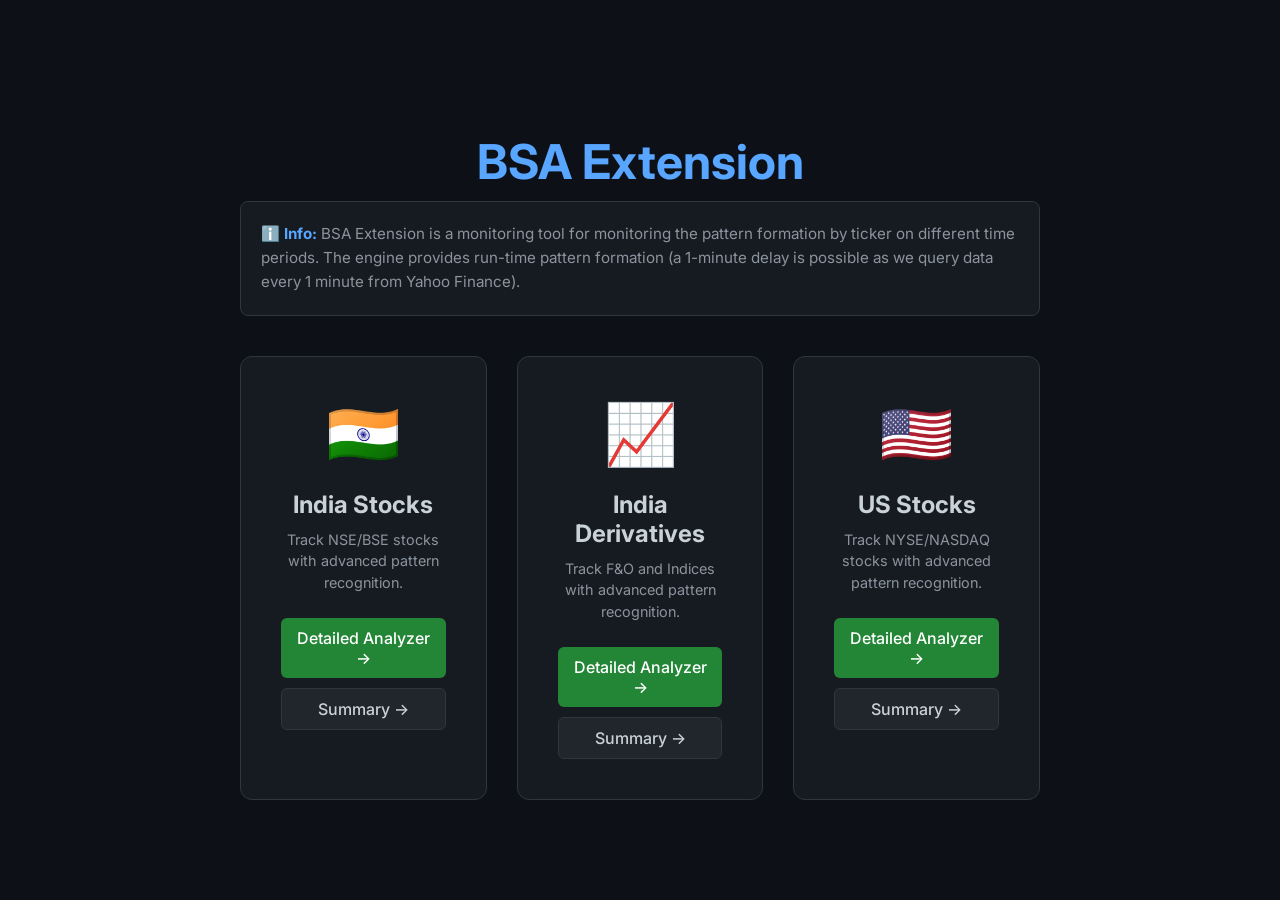
<file: public/index.html>
<!DOCTYPE html>
<html lang="en">
<head>
    <meta charset="UTF-8">
    <meta name="viewport" content="width=device-width, initial-scale=1.0">
    <title>BSA Extension - Regional Portal</title>
    <link href="https://fonts.googleapis.com/css2?family=Inter:wght@400;500;600;700&display=swap" rel="stylesheet">
    <style>
        body {
            font-family: 'Inter', sans-serif;
            background-color: #0d1117;
            color: #c9d1d9;
            margin: 0;
            display: flex;
            align-items: center;
            justify-content: center;
            min-height: 100vh;
        }

        .container {
            text-align: center;
            max-width: 800px;
            padding: 40px;
        }

        h1 {
            color: #58a6ff;
            font-size: 3em;
            margin-bottom: 10px;
        }

        p.subtitle {
            font-size: 1.2em;
            color: #8b949e;
            margin-bottom: 50px;
        }

        .cards {
            display: flex;
            gap: 30px;
            justify-content: center;
        }

        .card {
            background-color: #161b22;
            border: 1px solid #30363d;
            border-radius: 12px;
            padding: 40px;
            width: 300px;
            text-decoration: none;
            color: inherit;
            transition: transform 0.2s, border-color 0.2s, box-shadow 0.2s;
            display: flex;
            flex-direction: column;
            align-items: center;
        }

        .card:hover {
            transform: translateY(-5px);
            border-color: #58a6ff;
            box-shadow: 0 10px 20px rgba(0, 0, 0, 0.5);
        }

        .card-icon {
            font-size: 60px;
            margin-bottom: 20px;
        }

        .card h2 {
            margin: 0 0 10px 0;
            color: #c9d1d9;
        }

        .card p {
            color: #8b949e;
            font-size: 0.9em;
            margin: 0;
            line-height: 1.5;
        }
    </style>
</head>
<body>
    <div class="container">
        <h1>BSA Extension</h1>
        <div style="background-color: #161b22; border: 1px solid #30363d; border-radius: 8px; padding: 20px; margin-bottom: 40px; text-align: left; color: #8b949e; font-size: 0.95em; line-height: 1.6;">
            <strong style="color: #58a6ff;">ℹ️ Info:</strong> BSA Extension is a monitoring tool for monitoring the pattern formation by ticker on different time periods. The engine provides run-time pattern formation (a 1-minute delay is possible as we query data every 1 minute from Yahoo Finance).
        </div>
        
        <div class="cards">
            <div class="card">
                <div class="card-icon">🇮🇳</div>
                <h2>India Stocks</h2>
                <p>Track NSE/BSE stocks with advanced pattern recognition.</p>
                <div style="margin-top: 25px; display: flex; flex-direction: column; gap: 10px; width: 100%;">
                    <a href="/app.html?region=india" class="btn" style="background: #238636; color: white; padding: 10px; border-radius: 6px; text-decoration: none; font-weight: 500;">Detailed Analyzer &rarr;</a>
                    <a href="/summary.html?region=india" class="btn" style="background: #21262d; border: 1px solid #30363d; color: #c9d1d9; padding: 10px; border-radius: 6px; text-decoration: none; font-weight: 500;">Summary &rarr;</a>
                </div>
            </div>
            
            <div class="card">
                <div class="card-icon">📈</div>
                <h2>India Derivatives</h2>
                <p>Track F&O and Indices with advanced pattern recognition.</p>
                <div style="margin-top: 25px; display: flex; flex-direction: column; gap: 10px; width: 100%;">
                    <a href="/app.html?region=india_deriv" class="btn" style="background: #238636; color: white; padding: 10px; border-radius: 6px; text-decoration: none; font-weight: 500;">Detailed Analyzer &rarr;</a>
                    <a href="/summary.html?region=india_deriv" class="btn" style="background: #21262d; border: 1px solid #30363d; color: #c9d1d9; padding: 10px; border-radius: 6px; text-decoration: none; font-weight: 500;">Summary &rarr;</a>
                </div>
            </div>
            
            <div class="card">
                <div class="card-icon">🇺🇸</div>
                <h2>US Stocks</h2>
                <p>Track NYSE/NASDAQ stocks with advanced pattern recognition.</p>
                <div style="margin-top: 25px; display: flex; flex-direction: column; gap: 10px; width: 100%;">
                    <a href="/app.html?region=us" class="btn" style="background: #238636; color: white; padding: 10px; border-radius: 6px; text-decoration: none; font-weight: 500;">Detailed Analyzer &rarr;</a>
                    <a href="/summary.html?region=us" class="btn" style="background: #21262d; border: 1px solid #30363d; color: #c9d1d9; padding: 10px; border-radius: 6px; text-decoration: none; font-weight: 500;">Summary &rarr;</a>
                </div>
            </div>
        </div>
    </div>
</body>
</html>
</file>
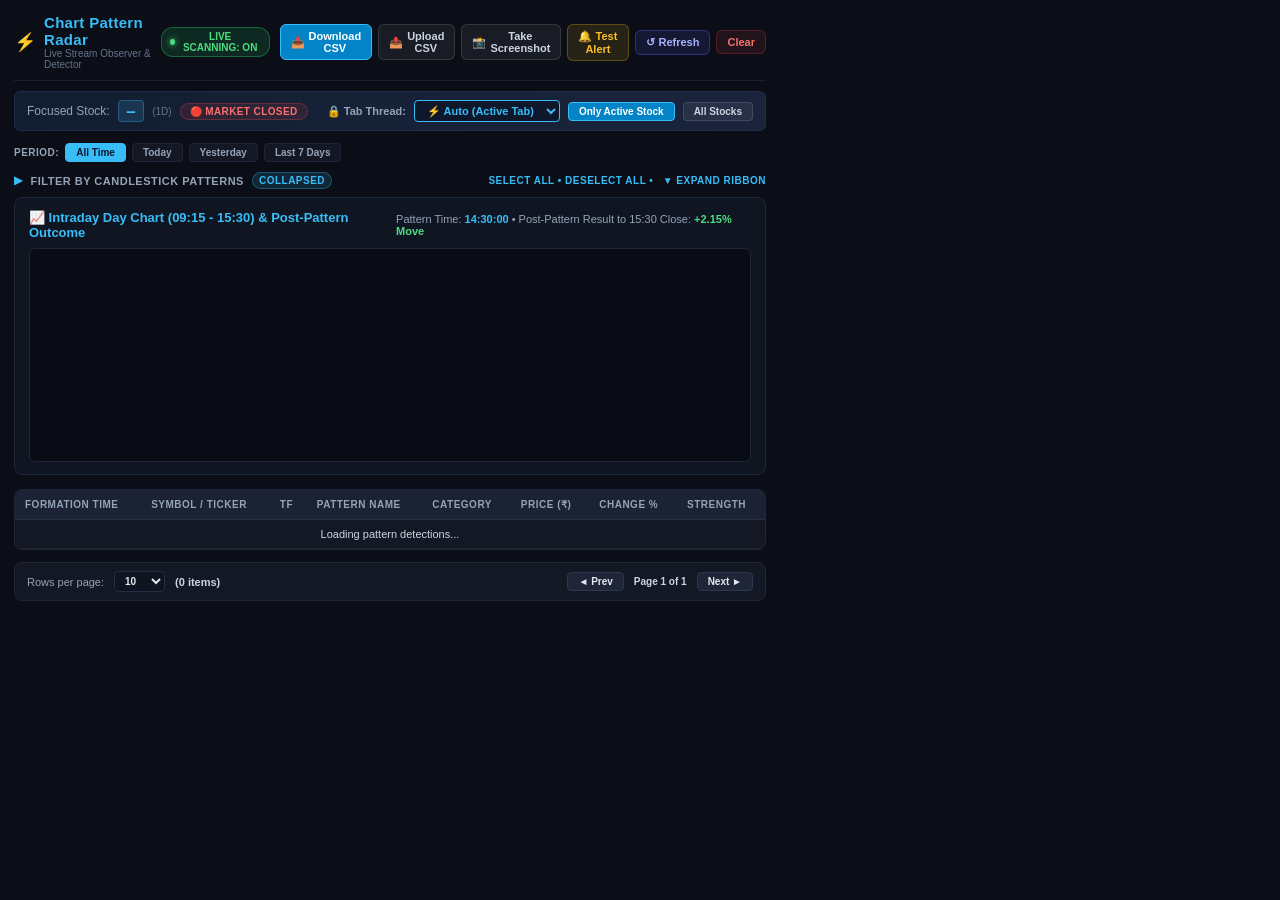
<file: popup.html>
<!DOCTYPE html>
<html lang="en">
<head>
  <meta charset="UTF-8">
  <title>Chart Pattern Radar & Observer</title>
  <style>
    * { box-sizing: border-box; margin: 0; padding: 0; }
    body {
      width: 780px;
      min-height: 620px;
      font-family: -apple-system, BlinkMacSystemFont, "Segoe UI", Roboto, sans-serif;
      background-color: #0b0e17;
      color: #e2e8f0;
      padding: 14px;
      user-select: none;
    }

    /* Header */
    .header {
      display: flex;
      align-items: center;
      justify-content: space-between;
      border-bottom: 1px solid rgba(255, 255, 255, 0.08);
      padding-bottom: 10px;
      margin-bottom: 10px;
    }
    .brand {
      display: flex;
      align-items: center;
      gap: 8px;
    }
    .brand-title {
      font-size: 15px;
      font-weight: 800;
      color: #38bdf8;
      letter-spacing: 0.3px;
    }
    .status-badge {
      font-size: 10px;
      font-weight: 800;
      padding: 3px 8px;
      border-radius: 12px;
      background: rgba(34, 197, 94, 0.15);
      color: #4ade80;
      border: 1px solid rgba(34, 197, 94, 0.3);
      display: flex;
      align-items: center;
      gap: 5px;
    }
    .pulse-dot {
      width: 6px;
      height: 6px;
      border-radius: 50%;
      background: #4ade80;
      box-shadow: 0 0 6px #4ade80;
    }

    /* Active Stock Banner */
    .active-ticker-bar {
      background: linear-gradient(90deg, #131d31 0%, #1a253d 100%);
      border: 1px solid #202d48;
      border-radius: 6px;
      padding: 8px 12px;
      margin-bottom: 12px;
      display: flex;
      align-items: center;
      justify-content: space-between;
    }
    .ticker-focus {
      display: flex;
      align-items: center;
      gap: 8px;
    }
    .ticker-symbol {
      font-size: 14px;
      font-weight: 900;
      color: #38bdf8;
      font-family: monospace;
      background: rgba(56, 189, 248, 0.15);
      padding: 2px 8px;
      border-radius: 4px;
      border: 1px solid rgba(56, 189, 248, 0.3);
    }
    .toggle-chip {
      background: rgba(255, 255, 255, 0.06);
      border: 1px solid rgba(255, 255, 255, 0.12);
      color: #cbd5e1;
      padding: 3px 10px;
      border-radius: 4px;
      font-size: 10px;
      font-weight: 700;
      cursor: pointer;
    }
    .toggle-chip.active {
      background: #0284c7;
      color: #ffffff;
      border-color: #38bdf8;
    }

    /* Market Status Badge */
    .market-badge {
      display: inline-flex;
      align-items: center;
      padding: 2px 9px;
      border-radius: 20px;
      font-size: 10px;
      font-weight: 800;
      letter-spacing: 0.04em;
      white-space: nowrap;
      border: 1px solid transparent;
    }
    .market-live {
      background: rgba(34, 197, 94, 0.15);
      color: #4ade80;
      border-color: rgba(34, 197, 94, 0.35);
      animation: pulse-live 2s ease-in-out infinite;
    }
    .market-closed {
      background: rgba(239, 68, 68, 0.12);
      color: #f87171;
      border-color: rgba(239, 68, 68, 0.28);
    }
    @keyframes pulse-live {
      0%, 100% { opacity: 1; }
      50%       { opacity: 0.65; }
    }

    /* Actions Toolbar */
    .header-actions {
      display: flex;
      align-items: center;
      gap: 6px;
    }
    .btn {
      background: rgba(255, 255, 255, 0.06);
      border: 1px solid rgba(255, 255, 255, 0.12);
      color: #cbd5e1;
      padding: 5px 10px;
      border-radius: 6px;
      font-size: 11px;
      font-weight: 700;
      cursor: pointer;
      display: inline-flex;
      align-items: center;
      gap: 4px;
      transition: all 0.15s ease;
    }
    .btn:hover {
      background: rgba(255, 255, 255, 0.12);
      color: #f8fafc;
    }
    .btn-primary { background: #0284c7; color: #ffffff; border-color: #38bdf8; }
    .btn-danger  { background: rgba(239, 68, 68, 0.1); color: #f87171; border-color: rgba(239, 68, 68, 0.25); }
    .btn-notify  { background: rgba(234, 179, 8, 0.12); color: #fbbf24; border-color: rgba(234, 179, 8, 0.30); }
    .btn-notify:hover { background: rgba(234, 179, 8, 0.22); border-color: #fbbf24; }
    .btn-refresh {
      background: rgba(99, 102, 241, 0.12);
      color: #a5b4fc;
      border-color: rgba(99, 102, 241, 0.35);
    }
    .btn-refresh:hover {
      background: rgba(99, 102, 241, 0.25);
      border-color: #818cf8;
      color: #e0e7ff;
    }
    .btn-refresh.spinning .refresh-icon {
      display: inline-block;
      animation: spin-ccw 0.8s linear infinite;
    }
    @keyframes spin-ccw {
      from { transform: rotate(0deg); }
      to   { transform: rotate(-360deg); }
    }

    /* Period Filter Controls */
    .period-toolbar {
      display: flex;
      align-items: center;
      gap: 6px;
      margin-bottom: 10px;
    }
    .period-label {
      font-size: 10px;
      font-weight: 800;
      color: #94a3b8;
      text-transform: uppercase;
      letter-spacing: 0.5px;
    }
    .period-btn {
      background: #141824;
      border: 1px solid #1e2638;
      color: #94a3b8;
      padding: 3px 10px;
      border-radius: 4px;
      font-size: 10px;
      font-weight: 700;
      cursor: pointer;
    }
    .period-btn.active {
      background: #38bdf8;
      color: #0f172a;
      border-color: #38bdf8;
    }

    /* Pattern Checkbox Grid */
    .section-title {
      font-size: 11px;
      font-weight: 700;
      color: #94a3b8;
      text-transform: uppercase;
      letter-spacing: 0.5px;
      margin-bottom: 8px;
      display: flex;
      justify-content: space-between;
      align-items: center;
    }
    .grid-actions {
      font-size: 10px;
      color: #38bdf8;
      cursor: pointer;
      font-weight: 600;
    }
    .grid-actions span:hover { text-decoration: underline; }

    .pattern-grid {
      display: grid;
      grid-template-columns: repeat(4, 1fr);
      gap: 8px;
      margin-bottom: 12px;
    }
    .pattern-card {
      background: #141824;
      border: 1px solid #1e2638;
      border-radius: 6px;
      padding: 7px 10px;
      display: flex;
      align-items: center;
      justify-content: space-between;
      cursor: pointer;
      transition: all 0.15s ease;
    }
    .pattern-card:hover {
      border-color: #38bdf8;
      background: #182032;
    }
    .pattern-card.active {
      border-color: #0284c7;
      background: rgba(2, 132, 199, 0.12);
      box-shadow: 0 0 0 1px #0284c7;
    }
    .pattern-left {
      display: flex;
      align-items: center;
      gap: 8px;
    }
    .pattern-checkbox {
      appearance: none;
      width: 14px;
      height: 14px;
      border: 1.5px solid #475569;
      border-radius: 3px;
      background: transparent;
      cursor: pointer;
      display: grid;
      place-content: center;
    }
    .pattern-checkbox:checked {
      background: #38bdf8;
      border-color: #38bdf8;
    }
    .pattern-checkbox:checked::before {
      content: "✓";
      color: #0f172a;
      font-size: 10px;
      font-weight: 900;
    }
    .pattern-label {
      font-size: 11px;
      font-weight: 700;
      color: #e2e8f0;
    }
    .count-badge {
      font-size: 10px;
      font-weight: 800;
      padding: 1px 7px;
      border-radius: 10px;
      min-width: 24px;
      text-align: center;
    }
    .count-neutral { background: rgba(234, 179, 8, 0.15); color: #eab308; border: 1px solid rgba(234, 179, 8, 0.3); }
    .count-bullish { background: rgba(34, 197, 94, 0.15); color: #4ade80; border: 1px solid rgba(34, 197, 94, 0.3); }
    .count-bearish { background: rgba(239, 68, 68, 0.15); color: #f87171; border: 1px solid rgba(239, 68, 68, 0.3); }

    /* Interactive Full Candlestick Chart Panel */
    .preview-drawer {
      background: #101522;
      border: 1px solid #1d273a;
      border-radius: 8px;
      padding: 12px 14px;
      margin-bottom: 14px;
      display: flex;
      flex-direction: column;
      gap: 8px;
    }
    .preview-header {
      display: flex;
      align-items: center;
      justify-content: space-between;
    }
    .preview-title {
      font-size: 13px;
      font-weight: 800;
      color: #38bdf8;
      display: flex;
      align-items: center;
      gap: 6px;
    }
    .preview-meta {
      font-size: 11px;
      color: #94a3b8;
    }
    .preview-canvas-wrapper {
      background: #090c14;
      border: 1px solid #1e2638;
      border-radius: 6px;
      padding: 6px;
      position: relative;
    }
    #chartCanvas {
      width: 100%;
      height: 200px;
      display: block;
    }

    /* Master Data Table */
    .table-container {
      background: #141824;
      border: 1px solid #1e2638;
      border-radius: 8px;
      overflow: hidden;
      margin-bottom: 12px;
    }
    .data-table {
      width: 100%;
      border-collapse: collapse;
      font-size: 11px;
      text-align: left;
    }
    .data-table th {
      background: #1b2234;
      color: #94a3b8;
      font-size: 10px;
      font-weight: 800;
      text-transform: uppercase;
      letter-spacing: 0.5px;
      padding: 9px 10px;
      border-bottom: 1px solid #242e44;
    }
    .data-table td {
      padding: 8px 10px;
      border-bottom: 1px solid rgba(255, 255, 255, 0.04);
      color: #cbd5e1;
      font-weight: 500;
      white-space: nowrap;
    }
    .data-table tr {
      cursor: pointer;
    }
    .data-table tr:hover {
      background: rgba(56, 189, 248, 0.06);
    }
    .data-table tr.selected-row {
      background: rgba(2, 132, 199, 0.15);
    }
    .cell-truncate {
      max-width: 140px;
      overflow: hidden;
      text-overflow: ellipsis;
      white-space: nowrap;
      color: #e2e8f0;
      font-weight: 600;
    }
    .badge-pill {
      font-size: 9px;
      font-weight: 800;
      padding: 2px 6px;
      border-radius: 4px;
      text-transform: uppercase;
    }
    .pill-bull { background: rgba(34, 197, 94, 0.2); color: #4ade80; border: 1px solid rgba(34, 197, 94, 0.3); }
    .pill-bear { background: rgba(239, 68, 68, 0.2); color: #f87171; border: 1px solid rgba(239, 68, 68, 0.3); }
    .pill-neut { background: rgba(234, 179, 8, 0.2); color: #facc15; border: 1px solid rgba(234, 179, 8, 0.3); }

    .num-mono { font-family: monospace; font-weight: 700; }
    .txt-green { color: #4ade80; }
    .txt-red { color: #f87171; }
    .txt-sky { color: #38bdf8; }

    /* Pagination Bar */
    .pagination-bar {
      display: flex;
      align-items: center;
      justify-content: space-between;
      background: #141824;
      border: 1px solid #1e2638;
      border-radius: 8px;
      padding: 8px 12px;
      font-size: 11px;
    }
    .pag-left {
      display: flex;
      align-items: center;
      gap: 10px;
      color: #94a3b8;
    }
    .pag-size-select {
      background: #0f1420;
      border: 1px solid #242e44;
      color: #e2e8f0;
      padding: 3px 6px;
      border-radius: 4px;
      font-size: 10px;
      font-weight: 700;
      outline: none;
    }
    .pag-controls {
      display: flex;
      align-items: center;
      gap: 6px;
    }
    .pag-btn {
      background: #1e2638;
      border: 1px solid #2d3850;
      color: #e2e8f0;
      padding: 3px 10px;
      border-radius: 4px;
      font-size: 10px;
      font-weight: 800;
      cursor: pointer;
    }
    .pag-btn:disabled { opacity: 0.4; cursor: not-allowed; }
    .pag-btn:not(:disabled):hover { background: #38bdf8; color: #0f172a; }
    .pag-counter { color: #cbd5e1; font-weight: 700; font-size: 10px; padding: 0 4px; }
    .empty-row { text-align: center; padding: 24px; color: #64748b; font-size: 11px; }
  </style>
</head>
<body>

  <!-- Header & Brand -->
  <div class="header">
    <div class="brand">
      <span style="font-size: 18px;">⚡</span>
      <div>
        <div class="brand-title">Chart Pattern Radar</div>
        <div style="font-size: 10px; color: #64748b;">Live Stream Observer & Detector</div>
      </div>
    </div>
    <div style="display: flex; align-items: center; gap: 10px;">
      <button class="status-badge" id="masterToggleBtn" style="cursor: pointer; border: 1px solid rgba(34, 197, 94, 0.4); outline: none;" title="Click to Enable / Disable Extension Data Collection">
        <div class="pulse-dot" id="masterToggleDot"></div>
        <span id="masterToggleText">LIVE SCANNING: ON</span>
      </button>
      <div class="header-actions">
        <button class="btn btn-primary" id="btnDownloadCsv"><span>📥</span> Download CSV</button>
        <button class="btn" id="btnUploadCsvTrigger"><span>📤</span> Upload CSV</button>
        <button class="btn" id="btnTakeScreenshot"><span>📸</span> Take Screenshot</button>
        <input type="file" id="csvFileInput" accept=".csv" style="display: none;" />
        <button class="btn btn-notify" id="btnTestNotification" title="Verify background notifications work even when popup is closed">🔔 Test Alert</button>
        <button class="btn btn-refresh" id="btnRefresh" title="Wipe all recorded data and restart stream + pattern detection from scratch">
          <span class="refresh-icon">↺</span> Refresh
        </button>
        <button class="btn btn-danger" id="btnClear">Clear</button>
      </div>
    </div>
  </div>

  <!-- Active Stock Focus Banner -->
  <div class="active-ticker-bar">
    <div class="ticker-focus">
      <span style="font-size: 12px; color: #94a3b8;">Focused Stock:</span>
      <span class="ticker-symbol" id="activeTickerDisplay">—</span>
      <span style="font-size: 10px; color: #64748b;" id="activeTfDisplay">(1D)</span>
      <span class="market-badge market-closed" id="marketStatusBadge" title="Loading market status...">🔴 MARKET CLOSED</span>
    </div>
    <div style="display: flex; align-items: center; gap: 8px;">
      <span style="font-size: 11px; color: #94a3b8; font-weight: 700;">🔒 Tab Thread:</span>
      <select id="tabSelector" style="background: #0f172a; border: 1px solid #38bdf8; color: #38bdf8; padding: 3px 8px; border-radius: 4px; font-size: 11px; font-weight: 800; outline: none; cursor: pointer;" title="Select isolated tab scope to display telemetry from a specific Zerodha Kite tab">
        <option value="AUTO">⚡ Auto (Active Tab)</option>
      </select>
      <button class="toggle-chip active" id="btnOnlyActiveStock">Only Active Stock</button>
      <button class="toggle-chip" id="btnAllStocks">All Stocks</button>
    </div>
  </div>

  <!-- Time Period Filter Controls -->
  <div class="period-toolbar">
    <span class="period-label">Period:</span>
    <button class="period-btn active" data-period="ALL">All Time</button>
    <button class="period-btn" data-period="TODAY">Today</button>
    <button class="period-btn" data-period="YESTERDAY">Yesterday</button>
    <button class="period-btn" data-period="LAST7">Last 7 Days</button>
  </div>

  <!-- Pattern Checkbox Grid (Collapsible Ribbon) -->
  <div class="section-title" id="popupRibbonHeader" style="cursor: pointer; display: flex; justify-content: space-between; align-items: center; user-select: none;">
    <div style="display: flex; align-items: center; gap: 8px;">
      <span id="popupRibbonIcon" style="font-size: 11px; color: #38bdf8; transition: transform 0.2s;">▶</span>
      <span>Filter by Candlestick Patterns</span>
      <span id="popupRibbonBadge" style="font-size: 10px; background: rgba(56, 189, 248, 0.15); color: #38bdf8; padding: 2px 6px; border-radius: 10px; border: 1px solid rgba(56, 189, 248, 0.3);">Collapsed</span>
    </div>
    <div class="grid-actions" onclick="event.stopPropagation();">
      <span id="selectAllBtn">Select All</span> &bull; <span id="deselectAllBtn">Deselect All</span> &bull; <span id="togglePopupRibbonBtn" style="color: #38bdf8; font-weight: bold; cursor: pointer; margin-left: 6px;">▼ Expand Ribbon</span>
    </div>
  </div>

  <div class="pattern-grid" id="patternGridContainer" style="display: none;"></div>

  <!-- Interactive Intraday Day Chart (09:15 - 15:30) & Post-Pattern Outcome -->
  <div class="preview-drawer" id="previewDrawer">
    <div class="preview-header">
      <div class="preview-title" id="prevTitle">
        <span>📈 Intraday Day Chart (09:15 - 15:30) & Post-Pattern Outcome</span>
      </div>
      <div class="preview-meta" id="prevMeta">
        Pattern Time: <strong style="color: #38bdf8;" id="prevTime">14:30:00</strong> &bull; Post-Pattern Result to 15:30 Close: <strong style="color: #4ade80;" id="prevPrice">+2.15% Move</strong>
      </div>
    </div>
    <div class="preview-canvas-wrapper">
      <canvas id="chartCanvas" width="740" height="210"></canvas>
    </div>
  </div>

  <!-- Master Data Table -->
  <div class="table-container">
    <table class="data-table">
      <thead>
        <tr>
          <th>Formation Time</th>
          <th>Symbol / Ticker</th>
          <th>TF</th>
          <th>Pattern Name</th>
          <th>Category</th>
          <th>Price (₹)</th>
          <th>Change %</th>
          <th>Strength</th>
        </tr>
      </thead>
      <tbody id="tableBody">
        <tr><td colspan="8" class="empty-row">Loading pattern detections...</td></tr>
      </tbody>
    </table>
  </div>

  <!-- Pagination Bar -->
  <div class="pagination-bar">
    <div class="pag-left">
      <span>Rows per page:</span>
      <select id="pageSizeSelect" class="pag-size-select">
        <option value="10" selected>10</option>
        <option value="25">25</option>
        <option value="50">50</option>
        <option value="100">100</option>
        <option value="all">All</option>
      </select>
      <span id="totalItemsText" style="font-weight: 700; color: #cbd5e1;">(0 items)</span>
    </div>
    <div class="pag-controls">
      <button class="pag-btn" id="btnPrevPage">◄ Prev</button>
      <span class="pag-counter" id="pageCounterText">Page 1 of 1</span>
      <button class="pag-btn" id="btnNextPage">Next ►</button>
    </div>
  </div>

  <script src="popup.js"></script>
</body>
</html>
</file>
